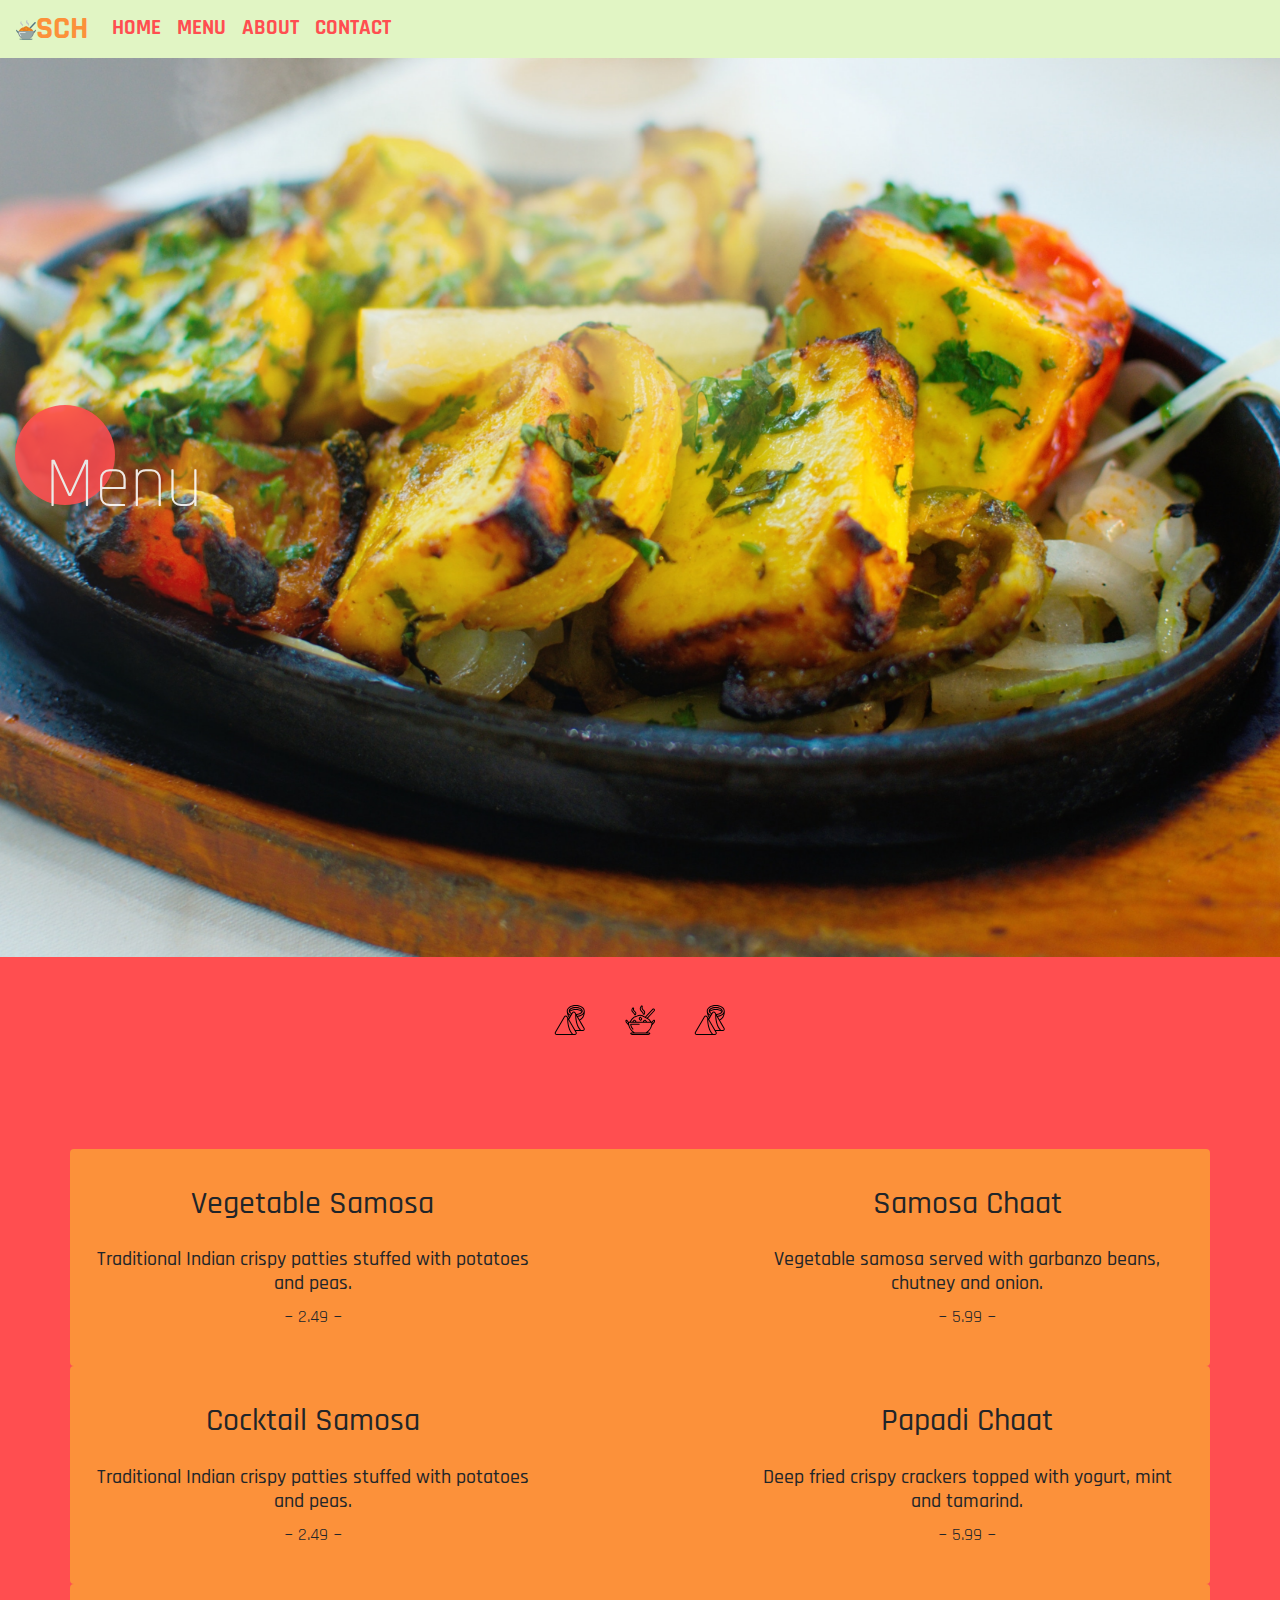
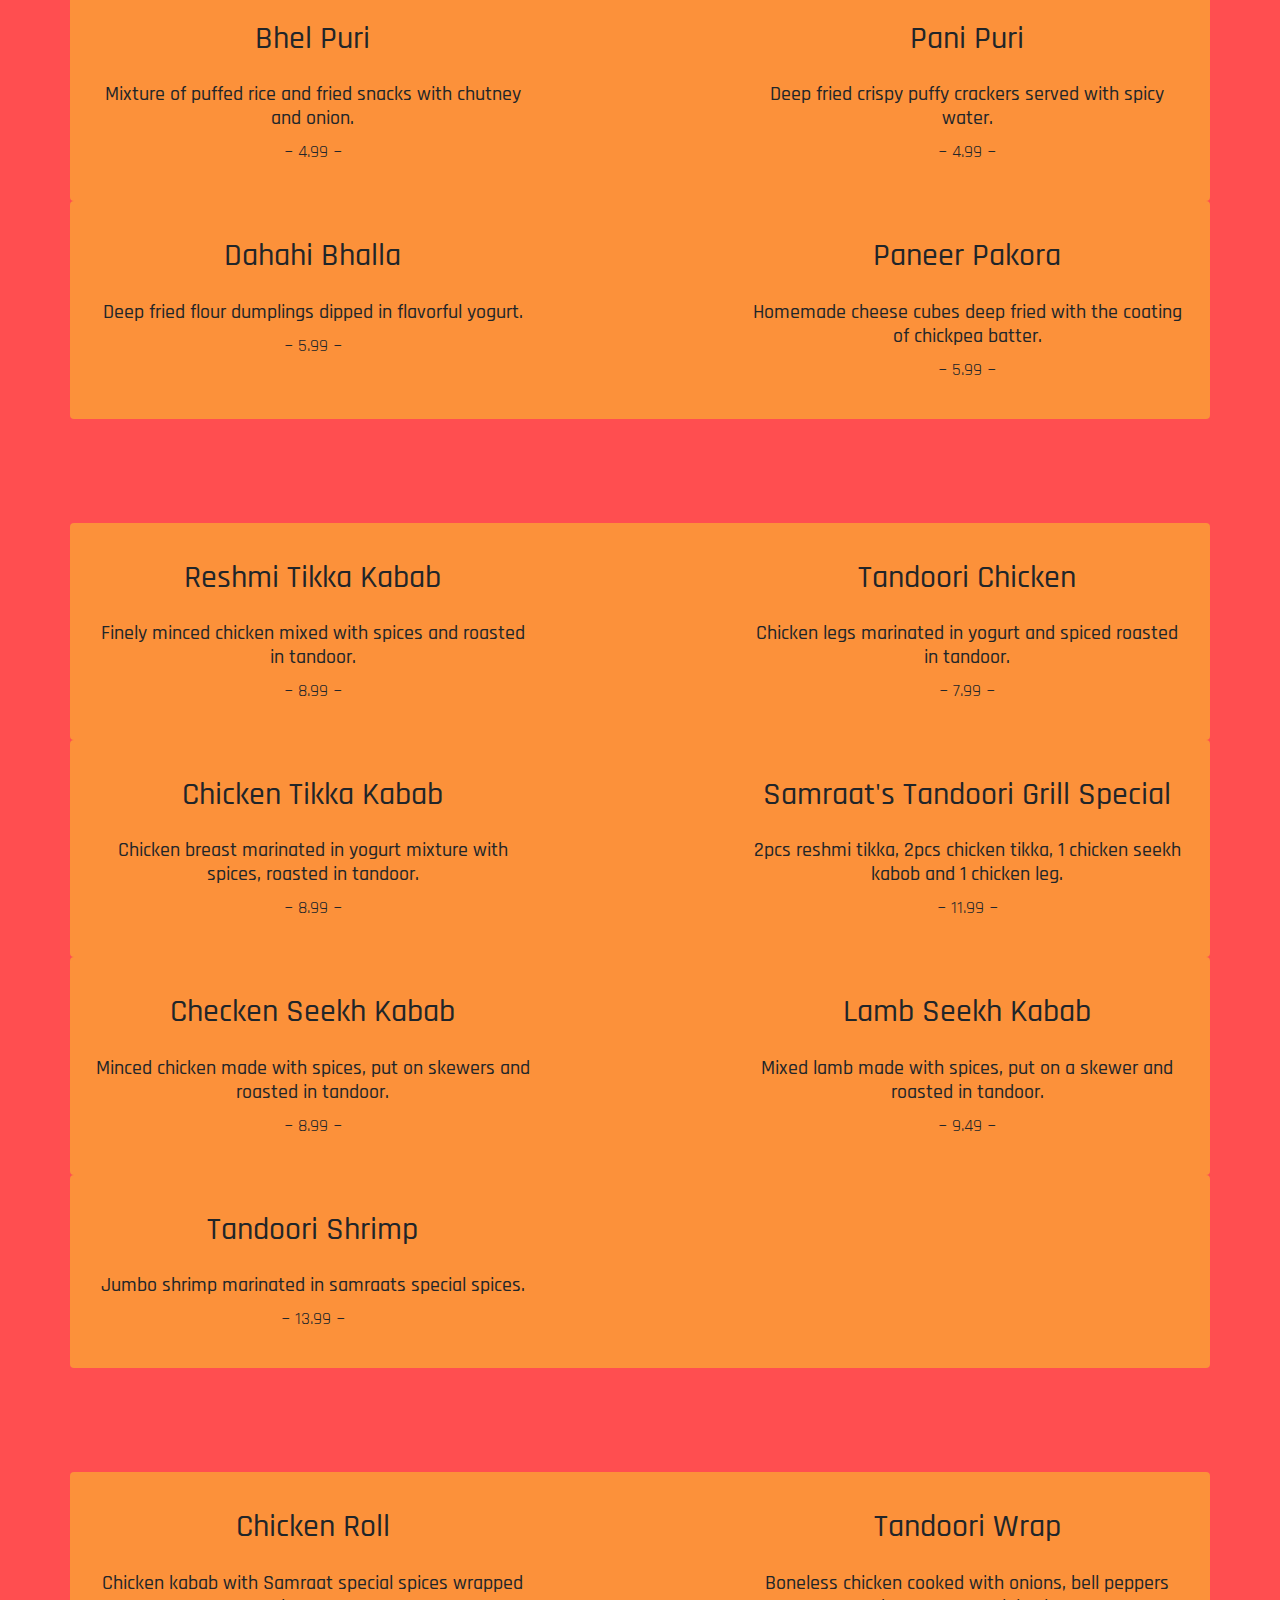
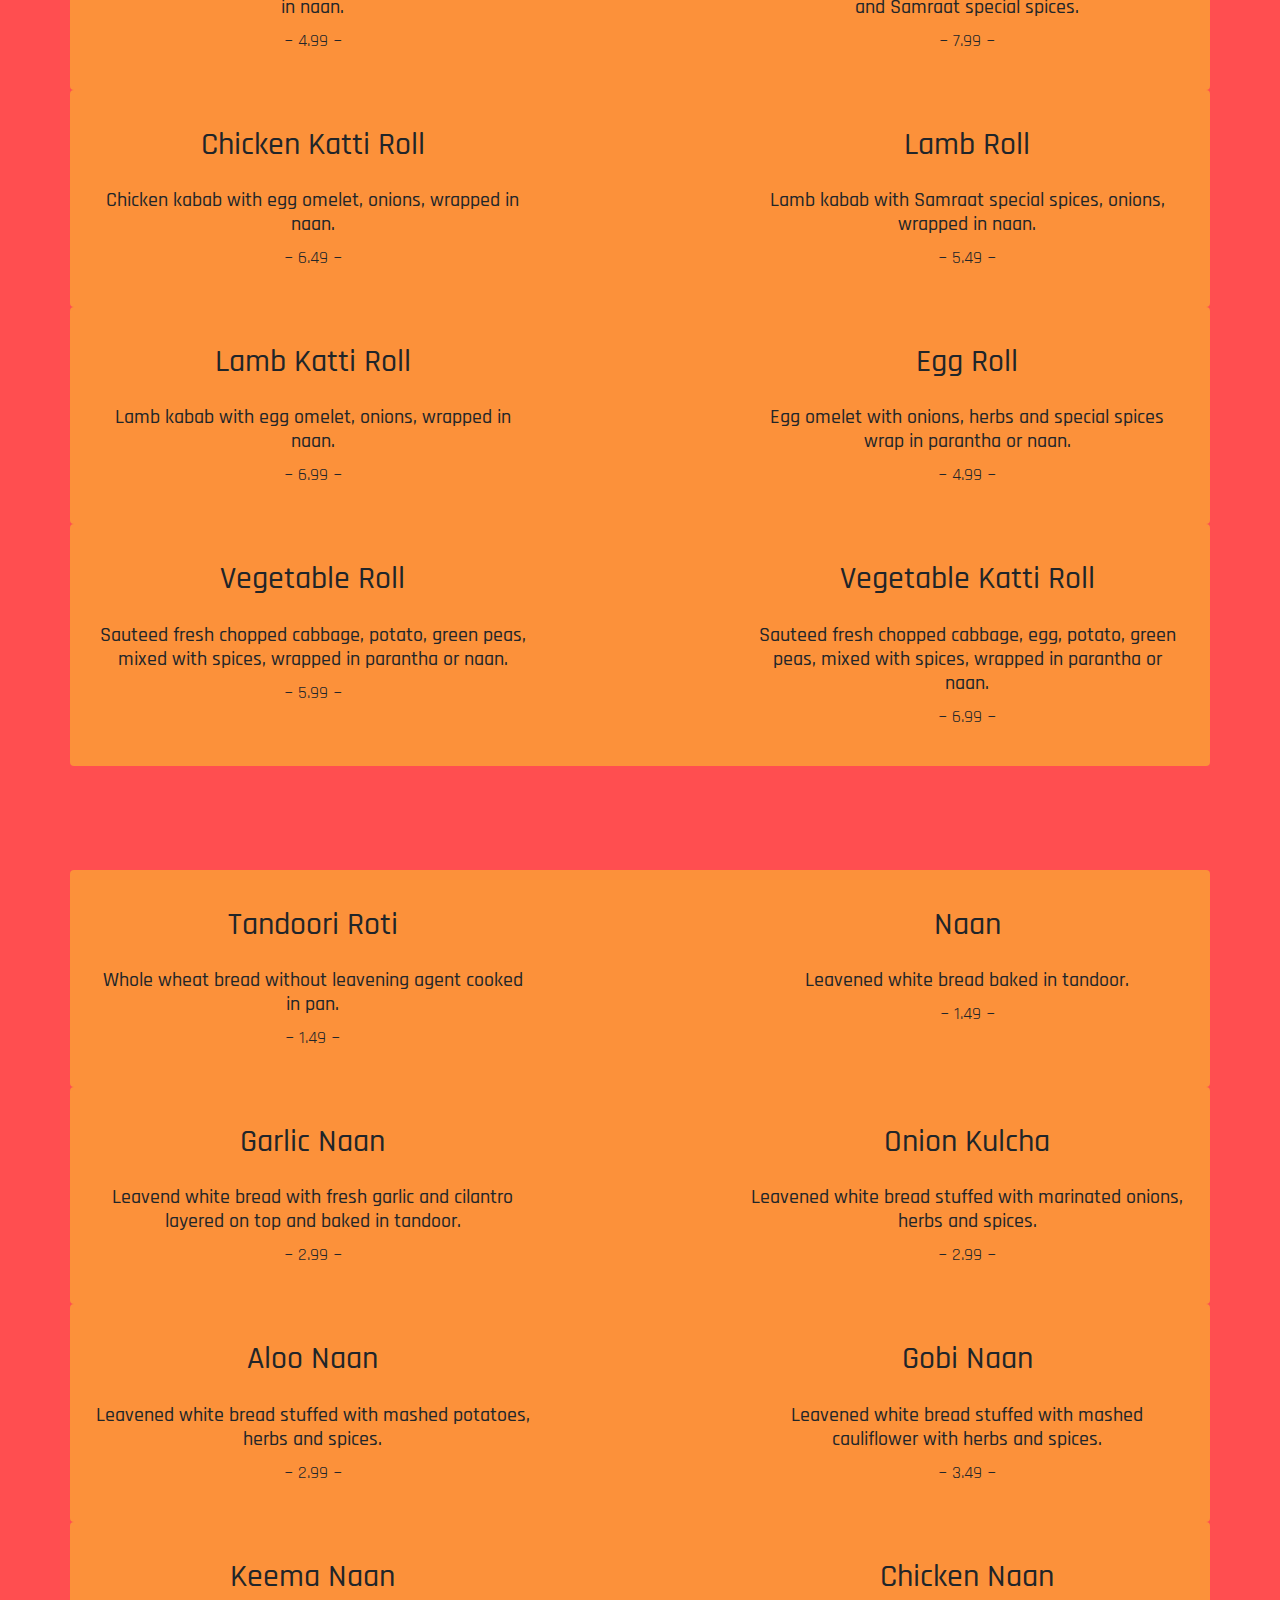
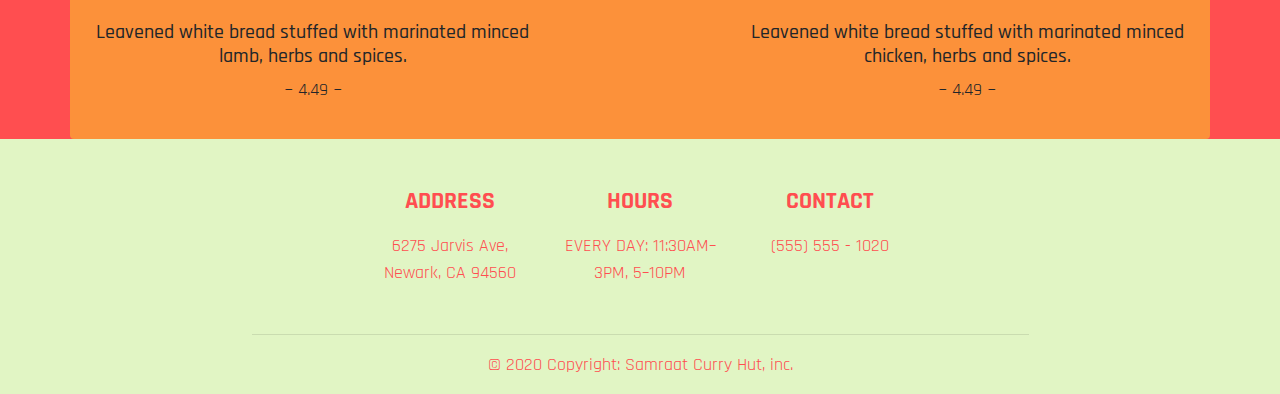
<file: menu.html>
<!DOCTYPE html>
<!--[if lt IE 7]>      <html class="no-js lt-ie9 lt-ie8 lt-ie7"> <![endif]-->
<!--[if IE 7]>         <html class="no-js lt-ie9 lt-ie8"> <![endif]-->
<!--[if IE 8]>         <html class="no-js lt-ie9"> <![endif]-->
<!--[if gt IE 8]><!--> <html class="no-js"> <!--<![endif]-->
    <head>
        <meta charset="utf-8">
        <meta http-equiv="X-UA-Compatible" content="IE=edge">
        <title>Samraat Curry House</title>
        <meta name="description" content="">
        <meta name="viewport" content="width=device-width, initial-scale=1">
        <link rel="stylesheet" href="https://stackpath.bootstrapcdn.com/bootstrap/4.4.1/css/bootstrap.min.css" integrity="sha384-Vkoo8x4CGsO3+Hhxv8T/Q5PaXtkKtu6ug5TOeNV6gBiFeWPGFN9MuhOf23Q9Ifjh" crossorigin="anonymous">     
        <link rel="stylesheet" href="main.css" type="text/css">

        <!-- AOS -->
        <link href="https://unpkg.com/aos@2.3.1/dist/aos.css" rel="stylesheet">

        <!-- google font-->
        <link href="https://fonts.googleapis.com/css2?family=Rajdhani:wght@400;500;800&display=swap" rel="stylesheet">

    </head>
    <body>
        <nav id="navbarMain" class="navbar navbar-expand-lg navbar-light py-0 fixed-top">
            <a href="#" class="navbar-brand shake"><span><img style="width: 20px; height: 20px;" src="imgs/curry.svg" alt=""></span>SCH</a>
            <button class="navbar-toggler" data-toggle="collapse" data-target="#navbarLinks" aria-label="toggle navbar">
                <span class="navbar-toggler-icon"></span>
            </button>
            <div class="collapse navbar-collapse fade-in" id="navbarLinks">
                <ul class="navbar-nav">
                    <li class="nav-item nav1">
                        <a href="index.html" class="nav-link shake" id="navbarMain">HOME</a>
                    </li>
                    <li class="nav-item nav2">
                        <a href="menu.html" class="nav-link shake" id="navbarMain">MENU</a>
                    </li>
                    <li class="nav-item nav3">
                        <a href="index.html#about" class="nav-link shake" id="navbarMain">ABOUT</a>
                    </li>
                    <li class="nav-item nav5">
                        <a href="#contact" class="nav-link shake" id="navbarMain">CONTACT</a>
                    </li>
                </ul>
            </div>
        </nav>

        <section class="container-fluid px-0">
            <div class="row align-items-center">
                    <img class="img-fluid landing-img rounded" src="imgs/menupic.jpg" alt="" style="width: 100%;">
                    <!-- photographer tag -->
                    <!-- <a href="<a style="background-color:black;color:white;text-decoration:none;padding:4px 6px;font-family:-apple-system, BlinkMacSystemFont, &quot;San Francisco&quot;, &quot;Helvetica Neue&quot;, Helvetica, Ubuntu, Roboto, Noto, &quot;Segoe UI&quot;, Arial, sans-serif;font-size:12px;font-weight:bold;line-height:1.2;display:inline-block;-radius:3px" href="https://unsplash.com/@july29?utm_medium=referral&amp;utm_campaign=photographer-credit&amp;utm_content=creditBadge" target="_blank" rel="noopener noreferrer" title="Download free do whatever you want high-resolution photos from Lai YuChing"><span style="display:inline-block;padding:2px 3px"><svg xmlns="http://www.w3.org/2000/svg" style="height:12px;width:auto;position:relative;vertical-align:middle;top:-2px;fill:white" viewBox="0 0 32 32"><title>unsplash-logo</title><path d="M10 9V0h12v9H10zm12 5h10v18H0V14h10v9h12v-9z"></path></svg></span><span style="display:inline-block;padding:2px 3px">Lai YuChing</span></a></a> -->
                    <div class="col caption">
                        <h1 id="landing-title" class="text-center display-3 circle-icon">Menu</h1>
                    </div>
            </div>
        </section>

        <!-- Icons between sections -->
        <div class="d-flex container-fluid px-0 justify-content-around">
            <div class="row">
                <div class="d-flex col-4 pt-5">
                    <img src="imgs/samosa.svg" alt="" class="d-none d-md-block"style="width: 40px; height: 40px;padding-bottom: 10px;">
                </div>
                <div class="d-flex col-4 pt-5">
                    <img src="imgs/curry_nocolor.svg" alt="" class="d-none d-md-block" style="width: 40px; height: 40px;padding-bottom: 10px;">
                </div>
                <div class="d-flex col-4 pt-5">
                    <img src="imgs/samosa.svg" alt="" class="d-none d-md-block"style="width: 40px; height: 40px;padding-bottom: 10px;">
                </div>
            </div>
        </div>

        <!-- Menu -->

        <!-- Apps -->
        <section>
            <div class="container-fluid px-0">

                <div class="row">
                    <div class="d-flex justify-content-center col py-4">
                            <h1 data-aos="fade-left" data-aos-delay="100">A</h1>
                            <h1 data-aos="fade-left" data-aos-delay="150">P</h1>
                            <h1 data-aos="fade-left" data-aos-delay="200">P</h1>
                            <h1 data-aos="fade-left" data-aos-delay="250">S</h1>
                    </div>
                </div>
                

                <div class="container rounded px-4 py-1 px-0" style="background-color: #fc913a;">
                    <div class="row justify-content-between">

                        <div class="d-flex col-md-5 order-1 py-3 color grow">
                            <div class="row">
                                <div class="pt-3 rounded">
                                    <div class="col-sm-12">
                                        <h2 class="text-center pb-3">Vegetable Samosa</h2>
                                    </div>
                                    <div class="col-sm-12">
                                        <h5 class="text-center">Traditional Indian crispy patties stuffed with potatoes and peas.</h5>
                                    </div>
                                    <div class="col-sm-12">
                                        <p class="text-center">~ 2.49 ~</p>
                                    </div>
                                </div>

                            </div>  
                        </div>
                        
                        <div class="d-flex col-md-5 order-1 py-3 color grow">
                            <div class="row">
                                <div class="pt-3 rounded">
                                    <div class="col-sm-12">
                                        <h2 class="text-center pb-3">Samosa Chaat</h2>
                                    </div>
                                    <div class="col-sm-12">
                                        <h5 class="text-center">Vegetable samosa served with garbanzo beans, chutney and onion.</h5>
                                    </div>
                                    <div class="col-sm-12">
                                        <p class="text-center">~ 5.99 ~</p>
                                    </div>
                                </div>

                            </div>  
                        </div>
    
                    </div>
                </div>

                <div class="container rounded px-4 py-1 px-0" style="background-color: #fc913a;">
                    <div class="row justify-content-between">

                        <div class="d-flex col-md-5 order-1 py-3 color grow">
                            <div class="row">
                                <div class="pt-3 rounded">
                                    <div class="col-sm-12">
                                        <h2 class="text-center pb-3">Cocktail Samosa</h2>
                                    </div>
                                    <div class="col-sm-12">
                                        <h5 class="text-center">Traditional Indian crispy patties stuffed with potatoes and peas.</h5>
                                    </div>
                                    <div class="col-sm-12">
                                        <p class="text-center">~ 2.49 ~</p>
                                    </div>
                                </div>

                            </div>  
                        </div>
                        
                        <div class="d-flex col-md-5 order-1 py-3 color grow">
                            <div class="row">
                                <div class="pt-3 rounded">
                                    <div class="col-sm-12">
                                        <h2 class="text-center pb-3">Papadi Chaat</h2>
                                    </div>
                                    <div class="col-sm-12">
                                        <h5 class="text-center">Deep fried crispy crackers topped with yogurt, mint and tamarind.</h5>
                                    </div>
                                    <div class="col-sm-12">
                                        <p class="text-center">~ 5.99 ~</p>
                                    </div>
                                </div>

                            </div>  
                        </div>
    
                    </div>
                </div>                
               
                <div class="container rounded px-4 py-1 px-0" style="background-color: #fc913a;">
                    <div class="row justify-content-between">

                        <div class="d-flex col-md-5 order-1 py-3 color grow">
                            <div class="row">
                                <div class="pt-3 rounded">
                                    <div class="col-sm-12">
                                        <h2 class="text-center pb-3">Bhel Puri</h2>
                                    </div>
                                    <div class="col-sm-12">
                                        <h5 class="text-center">Mixture of puffed rice and fried snacks with chutney and onion.</h5>
                                    </div>
                                    <div class="col-sm-12">
                                        <p class="text-center">~ 4.99 ~</p>
                                    </div>
                                </div>

                            </div>  
                        </div>
                        
                        <div class="d-flex justify-content-center col-md-5 order-1 py-3 color grow">
                            <div class="row">
                                <div class="pt-3 rounded">
                                    <div class="col-sm-12">
                                        <h2 class="text-center pb-3">Pani Puri</h2>
                                    </div>
                                    <div class="col-sm-12">
                                        <h5 class="text-center">Deep fried crispy puffy crackers served with spicy water.</h5>
                                    </div>
                                    <div class="col-sm-12">
                                        <p class="text-center">~ 4.99 ~</p>
                                    </div>
                                </div>

                            </div>  
                        </div>
    
                    </div>
                </div>

                <div class="container rounded px-4 py-1 px-0" style="background-color: #fc913a;">
                    <div class="row justify-content-between">

                        <div class="d-flex justify-content-center col-md-5 order-1 py-3 color grow">
                            <div class="row">
                                <div class="pt-3 rounded">
                                    <div class="col-sm-12">
                                        <h2 class="text-center pb-3">Dahahi Bhalla</h2>
                                    </div>
                                    <div class="col-sm-12">
                                        <h5 class="text-center">Deep fried flour dumplings dipped in flavorful yogurt.</h5>
                                    </div>
                                    <div class="col-sm-12">
                                        <p class="text-center">~ 5.99 ~</p>
                                    </div>
                                </div>

                            </div>  
                        </div>
                        
                        <div class="d-flex col-md-5 order-1 py-3 color grow">
                            <div class="row">
                                <div class="pt-3 rounded">
                                    <div class="col-sm-12">
                                        <h2 class="text-center pb-3">Paneer Pakora</h2>
                                    </div>
                                    <div class="col-sm-12">
                                        <h5 class="text-center">Homemade cheese cubes deep fried with the coating of chickpea batter.</h5>
                                    </div>
                                    <div class="col-sm-12">
                                        <p class="text-center">~ 5.99 ~</p>
                                    </div>
                                </div>

                            </div>  
                        </div>
    
                    </div>
                </div>
     
            </div>
        </section>

    

        <!-- Tandoor Grill -->
        <section>
            <div class="container-fluid px-0">

                <div class="row">
                    <div class="d-flex justify-content-center col py-4">
                            <h1 data-aos="fade-right" data-aos-delay="100">T</h1>
                            <h1 data-aos="fade-right" data-aos-delay="150">A</h1>
                            <h1 data-aos="fade-right" data-aos-delay="200">N</h1>
                            <h1 data-aos="fade-right" data-aos-delay="250">D</h1>
                            <h1 data-aos="fade-right" data-aos-delay="300">O</h1>
                            <h1 data-aos="fade-right" data-aos-delay="350">O</h1>
                            <h1 data-aos="fade-right" data-aos-delay="400">R</h1>
                            <h1 data-aos="fade-down" data-aos-delay="200">-</h1>
                            <h1 data-aos="fade-left" data-aos-delay="100">G</h1>
                            <h1 data-aos="fade-left" data-aos-delay="150">R</h1>
                            <h1 data-aos="fade-left" data-aos-delay="200">I</h1>
                            <h1 data-aos="fade-left" data-aos-delay="250">L</h1>
                            <h1 data-aos="fade-left" data-aos-delay="250">L</h1>
                    </div>
                </div>
                

                <div class="container rounded px-4 py-1 px-0" style="background-color: #fc913a;">
                    <div class="row justify-content-between">

                        <div class="d-flex col-md-5 order-1 py-3 color grow">
                            <div class="row">
                                <div class="pt-3 rounded">
                                    <div class="col-sm-12">
                                        <h2 class="text-center pb-3">Reshmi Tikka Kabab</h2>
                                    </div>
                                    <div class="col-sm-12">
                                        <h5 class="text-center">Finely minced chicken mixed with spices and roasted in tandoor.</h5>
                                    </div>
                                    <div class="col-sm-12">
                                        <p class="text-center">~ 8.99 ~</p>
                                    </div>
                                </div>

                            </div>  
                        </div>
                        
                        <div class="d-flex col-md-5 order-1 py-3 color grow">
                            <div class="row">
                                <div class="pt-3 rounded">
                                    <div class="col-sm-12">
                                        <h2 class="text-center pb-3">Tandoori Chicken</h2>
                                    </div>
                                    <div class="col-sm-12">
                                        <h5 class="text-center">Chicken legs marinated in yogurt and spiced roasted in tandoor.</h5>
                                    </div>
                                    <div class="col-sm-12">
                                        <p class="text-center">~ 7.99 ~</p>
                                    </div>
                                </div>

                            </div>  
                        </div>
    
                    </div>
                </div>

                <div class="container rounded px-4 py-1 px-0" style="background-color: #fc913a;">
                    <div class="row justify-content-between">

                        <div class="d-flex col-md-5 order-1 py-3 color grow">
                            <div class="row">
                                <div class="pt-3 rounded">
                                    <div class="col-sm-12">
                                        <h2 class="text-center pb-3">Chicken Tikka Kabab</h2>
                                    </div>
                                    <div class="col-sm-12">
                                        <h5 class="text-center">Chicken breast marinated in yogurt mixture with spices, roasted in tandoor.</h5>
                                    </div>
                                    <div class="col-sm-12">
                                        <p class="text-center">~ 8.99 ~</p>
                                    </div>
                                </div>

                            </div>  
                        </div>
                        
                        <div class="d-flex col-md-5 order-1 py-3 color grow">
                            <div class="row">
                                <div class="pt-3 rounded">
                                    <div class="col-sm-12">
                                        <h2 class="text-center pb-3">Samraat's Tandoori Grill Special</h2>
                                    </div>
                                    <div class="col-sm-12">
                                        <h5 class="text-center">2pcs reshmi tikka, 2pcs chicken tikka, 1 chicken seekh kabob and 1 chicken leg.</h5>
                                    </div>
                                    <div class="col-sm-12">
                                        <p class="text-center">~ 11.99 ~</p>
                                    </div>
                                </div>

                            </div>  
                        </div>
    
                    </div>
                </div>                
               
                <div class="container rounded px-4 py-1 px-0" style="background-color: #fc913a;">
                    <div class="row justify-content-between">

                        <div class="d-flex col-md-5 order-1 py-3 color grow">
                            <div class="row">
                                <div class="pt-3 rounded">
                                    <div class="col-sm-12">
                                        <h2 class="text-center pb-3">Checken Seekh Kabab</h2>
                                    </div>
                                    <div class="col-sm-12">
                                        <h5 class="text-center">Minced chicken made with spices, put on skewers and roasted in tandoor.</h5>
                                    </div>
                                    <div class="col-sm-12">
                                        <p class="text-center">~ 8.99 ~</p>
                                    </div>
                                </div>

                            </div>  
                        </div>
                        
                        <div class="d-flex col-md-5 order-1 py-3 color grow">
                            <div class="row">
                                <div class="pt-3 rounded">
                                    <div class="col-sm-12">
                                        <h2 class="text-center pb-3">Lamb Seekh Kabab</h2>
                                    </div>
                                    <div class="col-sm-12">
                                        <h5 class="text-center">Mixed lamb made with spices, put on a skewer and roasted in tandoor.</h5>
                                    </div>
                                    <div class="col-sm-12">
                                        <p class="text-center">~ 9.49 ~</p>
                                    </div>
                                </div>

                            </div>  
                        </div>
    
                    </div>
                </div>

                <div class="container rounded px-4 py-1 px-0" style="background-color: #fc913a;">
                    <div class="row justify-content-between">

                        <div class="d-flex justify-content-center col-md-5 order-1 py-3 color grow">
                            <div class="row">
                                <div class="pt-3 rounded">
                                    <div class="col-sm-12">
                                        <h2 class="text-center pb-3">Tandoori Shrimp</h2>
                                    </div>
                                    <div class="col-sm-12">
                                        <h5 class="text-center">Jumbo shrimp marinated in samraats special spices.</h5>
                                    </div>
                                    <div class="col-sm-12">
                                        <p class="text-center">~ 13.99 ~</p>
                                    </div>
                                </div>

                            </div>  
                        </div>
                        
                        <div class="d-flex col-md-5 order-1 py-3">
                            <div class="row">
                            </div>  
                        </div>
    
                    </div>
                </div>
     
            </div>
        </section>


<!-- Apps -->
        <section>
            <div class="container-fluid px-0">

                <div class="row">
                    <div class="d-flex justify-content-center col py-4">
                        <h1 data-aos="flip-right" data-aos-delay="100">ROLLS</h1>
                        <h1 data-aos="flip-up" data-aos-delay="100">/</h1>
                        <h1 data-aos="flip-left" data-aos-delay="100">WRAPS</h1>
                    </div>
                </div>

                <div class="container rounded px-4 py-1 px-0" style="background-color: #fc913a;">
                    <div class="row justify-content-between">

                        <div class="d-flex col-md-5 order-1 py-3 color grow">
                            <div class="row">
                                <div class="pt-3 rounded">
                                    <div class="col-sm-12">
                                        <h2 class="text-center pb-3">Chicken Roll</h2>
                                    </div>
                                    <div class="col-sm-12">
                                        <h5 class="text-center">Chicken kabab with Samraat special spices wrapped in naan.</h5>
                                    </div>
                                    <div class="col-sm-12">
                                        <p class="text-center">~ 4.99 ~</p>
                                    </div>
                                </div>

                            </div>  
                        </div>
                        
                        <div class="d-flex col-md-5 order-1 py-3 color grow">
                            <div class="row">
                                <div class="pt-3 rounded">
                                    <div class="col-sm-12">
                                        <h2 class="text-center pb-3">Tandoori Wrap</h2>
                                    </div>
                                    <div class="col-sm-12">
                                        <h5 class="text-center">Boneless chicken cooked with onions, bell peppers and Samraat special spices.</h5>
                                    </div>
                                    <div class="col-sm-12">
                                        <p class="text-center">~ 7.99 ~</p>
                                    </div>
                                </div>

                            </div>  
                        </div>
                    </div>
                </div>

                <div class="container rounded px-4 py-1 px-0" style="background-color: #fc913a;">
                    <div class="row justify-content-between">

                        <div class="d-flex col-md-5 order-1 py-3 color grow">
                            <div class="row">
                                <div class="pt-3 rounded">
                                    <div class="col-sm-12">
                                        <h2 class="text-center pb-3">Chicken Katti Roll</h2>
                                    </div>
                                    <div class="col-sm-12">
                                        <h5 class="text-center">Chicken kabab with egg omelet, onions, wrapped in naan.</h5>
                                    </div>
                                    <div class="col-sm-12">
                                        <p class="text-center">~ 6.49 ~</p>
                                    </div>
                                </div>

                            </div>  
                        </div>
                        
                        <div class="d-flex col-md-5 order-1 py-3 color grow">
                            <div class="row">
                                <div class="pt-3 rounded">
                                    <div class="col-sm-12">
                                        <h2 class="text-center pb-3">Lamb Roll</h2>
                                    </div>
                                    <div class="col-sm-12">
                                        <h5 class="text-center">Lamb kabab with Samraat special spices, onions, wrapped in naan.</h5>
                                    </div>
                                    <div class="col-sm-12">
                                        <p class="text-center">~ 5.49 ~</p>
                                    </div>
                                </div>

                            </div>  
                        </div>
    
                    </div>
                </div>                
               
                <div class="container rounded px-4 py-1 px-0" style="background-color: #fc913a;">
                    <div class="row justify-content-between">

                        <div class="d-flex col-md-5 order-1 py-3 color grow">
                            <div class="row">
                                <div class="pt-3 rounded">
                                    <div class="col-sm-12">
                                        <h2 class="text-center pb-3">Lamb Katti Roll</h2>
                                    </div>
                                    <div class="col-sm-12">
                                        <h5 class="text-center">Lamb kabab with egg omelet, onions, wrapped in naan.</h5>
                                    </div>
                                    <div class="col-sm-12">
                                        <p class="text-center">~ 6.99 ~</p>
                                    </div>
                                </div>

                            </div>  
                        </div>
                        
                        <div class="d-flex justify-content-center col-md-5 order-1 py-3 color grow">
                            <div class="row">
                                <div class="pt-3 rounded">
                                    <div class="col-sm-12">
                                        <h2 class="text-center pb-3">Egg Roll</h2>
                                    </div>
                                    <div class="col-sm-12">
                                        <h5 class="text-center">Egg omelet with onions, herbs and special spices wrap in parantha or naan.</h5>
                                    </div>
                                    <div class="col-sm-12">
                                        <p class="text-center">~ 4.99 ~</p>
                                    </div>
                                </div>

                            </div>  
                        </div>
    
                    </div>
                </div>

                <div class="container rounded px-4 py-1 px-0" style="background-color: #fc913a;">
                    <div class="row justify-content-between">

                        <div class="d-flex justify-content-center col-md-5 order-1 py-3 color grow">
                            <div class="row">
                                <div class="pt-3 rounded">
                                    <div class="col-sm-12">
                                        <h2 class="text-center pb-3">Vegetable Roll</h2>
                                    </div>
                                    <div class="col-sm-12">
                                        <h5 class="text-center">Sauteed fresh chopped cabbage, potato, green peas, mixed with spices, wrapped in parantha or naan.</h5>
                                    </div>
                                    <div class="col-sm-12">
                                        <p class="text-center">~ 5.99 ~</p>
                                    </div>
                                </div>
                            </div>  
                        </div>
                        
                        <div class="d-flex col-md-5 order-1 py-3 color grow">
                            <div class="row">
                                <div class="pt-3 rounded">
                                    <div class="col-sm-12">
                                        <h2 class="text-center pb-3">Vegetable Katti Roll</h2>
                                    </div>
                                    <div class="col-sm-12">
                                        <h5 class="text-center">Sauteed fresh chopped cabbage, egg, potato, green peas, mixed with spices, wrapped in parantha or naan.</h5>
                                    </div>
                                    <div class="col-sm-12">
                                        <p class="text-center">~ 6.99 ~</p>
                                    </div>
                                </div>
                            </div>  
                        </div>
    
                    </div>
                </div>
     
            </div>
        </section>


        <!-- BREADS -->
        <section>
            <div class="container-fluid px-0">

                <div class="row">
                    <div class="d-flex justify-content-center col py-4">
                            <h1 data-aos="fade-up" data-aos-delay="250">B</h1>
                            <h1 data-aos="fade-down" data-aos-delay="250">R</h1>
                            <h1 data-aos="fade-up" data-aos-delay="250">E</h1>
                            <h1 data-aos="fade-down" data-aos-delay="250">A</h1>
                            <h1 data-aos="fade-up" data-aos-delay="250">D</h1>
                            <h1 data-aos="fade-down" data-aos-delay="250">S</h1>

                    </div>
                </div>
                

                <div class="container rounded px-4 py-1 px-0" style="background-color: #fc913a;">
                    <div class="row justify-content-between">

                        <div class="d-flex col-md-5 order-1 py-3 color grow">
                            <div class="row">
                                <div class="pt-3 rounded">
                                    <div class="col-sm-12">
                                        <h2 class="text-center pb-3">Tandoori Roti</h2>
                                    </div>
                                    <div class="col-sm-12">
                                        <h5 class="text-center">Whole wheat bread without leavening agent cooked in pan.</h5>
                                    </div>
                                    <div class="col-sm-12">
                                        <p class="text-center">~ 1.49 ~</p>
                                    </div>
                                </div>

                            </div>  
                        </div>
                        
                        <div class="d-flex justify-content-center col-md-5 order-1 py-3 color grow">
                            <div class="row">
                                <div class="pt-3 rounded">
                                    <div class="col-sm-12">
                                        <h2 class="text-center pb-3">Naan</h2>
                                    </div>
                                    <div class="col-sm-12">
                                        <h5 class="text-center">Leavened white bread baked in tandoor.</h5>
                                    </div>
                                    <div class="col-sm-12">
                                        <p class="text-center">~ 1.49 ~</p>
                                    </div>
                                </div>

                            </div>  
                        </div>
    
                    </div>
                </div>

                <div class="container rounded px-4 py-1 px-0" style="background-color: #fc913a;">
                    <div class="row justify-content-between">

                        <div class="d-flex col-md-5 order-1 py-3 color grow">
                            <div class="row">
                                <div class="pt-3 rounded">
                                    <div class="col-sm-12">
                                        <h2 class="text-center pb-3">Garlic Naan</h2>
                                    </div>
                                    <div class="col-sm-12">
                                        <h5 class="text-center">Leavend white bread with fresh garlic and cilantro layered on top and baked in tandoor.</h5>
                                    </div>
                                    <div class="col-sm-12">
                                        <p class="text-center">~ 2.99 ~</p>
                                    </div>
                                </div>

                            </div>  
                        </div>
                        
                        <div class="d-flex col-md-5 order-1 py-3 color grow">
                            <div class="row">
                                <div class="pt-3 rounded">
                                    <div class="col-sm-12">
                                        <h2 class="text-center pb-3">Onion Kulcha</h2>
                                    </div>
                                    <div class="col-sm-12">
                                        <h5 class="text-center">Leavened white bread stuffed with marinated onions, herbs and spices.</h5>
                                    </div>
                                    <div class="col-sm-12">
                                        <p class="text-center">~ 2.99 ~</p>
                                    </div>
                                </div>

                            </div>  
                        </div>
    
                    </div>
                </div>                
               
                <div class="container rounded px-4 py-1 px-0" style="background-color: #fc913a;">
                    <div class="row justify-content-between">

                        <div class="d-flex col-md-5 order-1 py-3 color grow">
                            <div class="row">
                                <div class="pt-3 rounded">
                                    <div class="col-sm-12">
                                        <h2 class="text-center pb-3">Aloo Naan</h2>
                                    </div>
                                    <div class="col-sm-12">
                                        <h5 class="text-center">Leavened white bread stuffed with mashed potatoes, herbs and spices.</h5>
                                    </div>
                                    <div class="col-sm-12">
                                        <p class="text-center">~ 2.99 ~</p>
                                    </div>
                                </div>

                            </div>  
                        </div>
                        
                        <div class="d-flex justify-content-center col-md-5 order-1 py-3 color grow">
                            <div class="row">
                                <div class="pt-3 rounded">
                                    <div class="col-sm-12">
                                        <h2 class="text-center pb-3">Gobi Naan</h2>
                                    </div>
                                    <div class="col-sm-12">
                                        <h5 class="text-center">Leavened white bread stuffed with mashed cauliflower with herbs and spices.</h5>
                                    </div>
                                    <div class="col-sm-12">
                                        <p class="text-center">~ 3.49 ~</p>
                                    </div>
                                </div>

                            </div>  
                        </div>
    
                    </div>
                </div>

                <div class="container rounded px-4 py-1 px-0" style="background-color: #fc913a;">
                    <div class="row justify-content-between">

                        <div class="d-flex justify-content-center col-md-5 order-1 py-3 color grow">
                            <div class="row">
                                <div class="pt-3 rounded">
                                    <div class="col-sm-12">
                                        <h2 class="text-center pb-3">Keema Naan</h2>
                                    </div>
                                    <div class="col-sm-12">
                                        <h5 class="text-center">Leavened white bread stuffed with marinated minced lamb, herbs and spices.</h5>
                                    </div>
                                    <div class="col-sm-12">
                                        <p class="text-center">~ 4.49 ~</p>
                                    </div>
                                </div>

                            </div>  
                        </div>
                        
                        <div class="d-flex col-md-5 order-1 py-3 color grow">
                            <div class="row">
                                <div class="pt-3 rounded">
                                    <div class="col-sm-12">
                                        <h2 class="text-center pb-3">Chicken Naan</h2>
                                    </div>
                                    <div class="col-sm-12">
                                        <h5 class="text-center">Leavened white bread stuffed with marinated minced chicken, herbs and spices.</h5>
                                    </div>
                                    <div class="col-sm-12">
                                        <p class="text-center">~ 4.49 ~</p>
                                    </div>
                                </div>

                            </div>  
                        </div>
    
                    </div>
                </div>
     
            </div>
        </section>















        <section>
            <!-- Footer -->
            <footer id="contact" class="page-footer font-small">

                <!-- Footer Links -->
                <div class="container">
            
                <!-- Grid row-->
                <div class="row text-center d-flex justify-content-center pt-5 mb-3">
            
                    <!-- Grid column -->
                    <div class="col-md-2 mb-3">
                        <h4 class="text-uppercase font-weight-bold">
                            <p class="footer-link "> ADDRESS </p>
                        </h4>
                        <p class="footer-link">6275 Jarvis Ave, Newark, CA 94560</p>
                    </div>
                    <div class="col-md-2 mb-3">
                        <h4 class="text-uppercase font-weight-bold">
                            <p class="footer-link"> HOURS </p>
                        </h4>
                        <p class="footer-link">EVERY DAY: 11:30AM–3PM, 5–10PM</p>
                    </div>
                    <div class="col-md-2 mb-3">
                        <h4 class="text-uppercase font-weight-bold">
                            <p class="footer-link"> CONTACT </p>
                        </h4>
                        <p class="footer-link">(555) 555 - 1020</p>
                    </div>
        
                </div>
                
                <!-- Grid row-->
                <hr class="rgba-white-light" style="margin: 0 15%;">
            
               
                </div>
                <!-- Footer Links -->
            
                <!-- Copyright -->
                <div class="footer-copyright text-center py-3 footer-link">© 2020 Copyright:
                <span> Samraat Curry Hut, inc.</span>
                </div>
                <!-- Copyright -->
            
            </footer>
            <!-- Footer -->
        </section>


        <!--[if lt IE 7]>
            <p class="browsehappy">You are using an <strong>outdated</strong> browser. Please <a href="#">upgrade your browser</a> to improve your experience.</p>
        <![endif]-->
        <!-- Attribute icons-->
        <!--
        <span style="align-text-bottom">
            Icons made by <a href="https://www.flaticon.com/authors/smashicons" title="Smashicons">Smashicons</a> from <a href="https://www.flaticon.com/" title="Flaticon"> www.flaticon.com</a>
        </span>
        -->


        <script src="" async defer></script>
        <!-- jquery must go first -->
        <script src="https://code.jquery.com/jquery-3.4.1.slim.min.js" integrity="sha384-J6qa4849blE2+poT4WnyKhv5vZF5SrPo0iEjwBvKU7imGFAV0wwj1yYfoRSJoZ+n" crossorigin="anonymous"></script>

        <script src="https://stackpath.bootstrapcdn.com/bootstrap/4.4.1/js/bootstrap.min.js" integrity="sha384-wfSDF2E50Y2D1uUdj0O3uMBJnjuUD4Ih7YwaYd1iqfktj0Uod8GCExl3Og8ifwB6" crossorigin="anonymous"></script>
        <script src="https://cdn.jsdelivr.net/npm/popper.js@1.16.0/dist/umd/popper.min.js" integrity="sha384-Q6E9RHvbIyZFJoft+2mJbHaEWldlvI9IOYy5n3zV9zzTtmI3UksdQRVvoxMfooAo" crossorigin="anonymous"></script>

        <!-- AOS script -->
        <script src="https://unpkg.com/aos@next/dist/aos.js"></script>
        <script>
            $(function() {
            AOS.init();
            });        
        </script>
    </body>
</html>
</file>
<file: main.css>
/* pading for content to not be blocked by nav*/
body {
    background: #ff4e50;
    padding-top: 57px;
    font-family: 'Rajdhani', sans-serif;
    font-size: large;
    overflow-x: hidden;
}


.box{
  width: 100%;
  height: 100%;       
  border: 5px solid black;
}    


.img-responsive {
  width: fit-content;
}

.fit-img {
  width: 100%;
  object-fit: cover;
  height: 300px;
}

.landing-img {
    height: 100vh;
    width: 100vh;
    object-fit: cover;
}

.caption {
  position: absolute;
  top: 45%;
  left: 0;
  width: 100%;
  animation-duration: 1.2s;
  animation-name: fromBottom;
}

@keyframes fromBottom {
  from {
    margin-top: -100px;
    opacity: 0%;
  }
  to {
    margin-top: 0px;
    opacity: 100%;
  }
}

.content {
  margin-top: 50px;

}

#landing-title {
  color: white;
}

.circle-icon {
  background: #ff4e50;
  opacity: 88%;
  width: 100px;
  height: 100px;
  border-radius: 50%;
  text-align: center;
  line-height: 100px;
  vertical-align: middle;
  padding: 30px;
}

#headingGroup h2 {
    font-size: 5rem;
}

#navbarMain {
    font-weight: 800;
    font-size: 1.3rem;
}

#navbarMain .navbar-brand {
    font-weight: 800;
    font-size: 2rem;
    color: #fc913a;
    animation-duration: 1s;
    animation-name: onPageLoad_leftToRight; 
}

#navbarMain .nav-link {
    color: #ff4e50;
}

#navbarMain .nav1 {
    animation-duration: .7s;
    animation-name: onPageLoad_leftToRight;
}

#navbarMain .nav2 {
    animation-duration: .8s;
    animation-name: onPageLoad_leftToRight;
}

#navbarMain .nav3 {
    animation-duration: .9s;
    animation-name: onPageLoad_leftToRight;
}

#navbarMain .nav4 {
    animation-duration: 1s;
    animation-name: onPageLoad_leftToRight;
}

#navbarMain .nav5 {
    animation-duration: 1.2s;
    animation-name: onPageLoad_leftToRight;
}

#navbarMain .nav-link:hover {
    color: #f9d423;
}

nav {
    background: #e1f5c4;
}

@keyframes onPageLoad_leftToRight {
    from {
        margin-left: -50%;
    }

    to {
        margin-left: 0%;
    }
}

/* nav5 animations */

@keyframes tooFar {
    0% {
        margin-left: -50%;
    }

    80% {
        margin-left: 70%;
    }
    91% {
        margin-left: -10%;
    }
}   100% {
        margin-left: 0%;
}

.shake:hover {
    animation: shake 1.2s cubic-bezier(.36,.07,.19,.97) both;
    transform: translate3d(0, 0, 0);
    backface-visibility: hidden;
    perspective: 1000px;
  }
  
  @keyframes shake {
    10%, 90% {
      transform: translate3d(-1px, 0, 0);
    }
    
    20%, 80% {
      transform: translate3d(2px, 0, 0);
    }
  
    30%, 50%, 70% {
      transform: translate3d(-4px, 0, 0);
    }
  
    40%, 60% {
      transform: translate3d(4px, 0, 0);
    }
  }


/* collapse words */
@media (max-width: 1100px) {
    #headingGroup h2 {
        font-size: 3rem;
    }
}

/* Fade in */

.fade-in {
    animation: fadeIn ease 3.5s;
    -webkit-animation: fadeIn ease 3.5s;
    -moz-animation: fadeIn ease 3.5s;
    -o-animation: fadeIn ease 3.5s;
    -ms-animation: fadeIn ease 3.5s;
  }
  @keyframes fadeIn {
    0% {
      opacity:0;
    }
    100% {
      opacity:1;
    }
  }
  
  @-moz-keyframes fadeIn {
    0% {
      opacity:0;
    }
    100% {
      opacity:1;
    }
  }
  
  @-webkit-keyframes fadeIn {
    0% {
      opacity:0;
    }
    100% {
      opacity:1;
    }
  }
  
  @-o-keyframes fadeIn {
    0% {
      opacity:0;
    }
    100% {
      opacity:1;
    }
  }
  
  @-ms-keyframes fadeIn {
    0% {
      opacity:0;
    }
    100% {
      opacity:1;
  }
}

#glideUp {
  animation-duration: 1s;
  animation-name: glideUpAnimation;

}

@keyframes glideUpAnimation {
  from {
    margin-bottom: 100px;
    opacity: 0%;
  }
  to {
    margin-bottom: 0px;
    opacity: 100%;
  }
}

.footer-link {
  color:  #ff4e50;
}

footer {
  background-color: #e1f5c4;
}

/* MENU Page */

@import 'https://fonts.googleapis.com/css?family=Lily+Script+One';

.color:hover
{
  background-color:#e1f5c4;
  color: #fc913a;
}

.grow:hover
{
  -webkit-transform: scale(1.12);
  -ms-transform: scale(1.12);
  transform: scale(1.12);
  border-radius: 10px;
}
</file>
